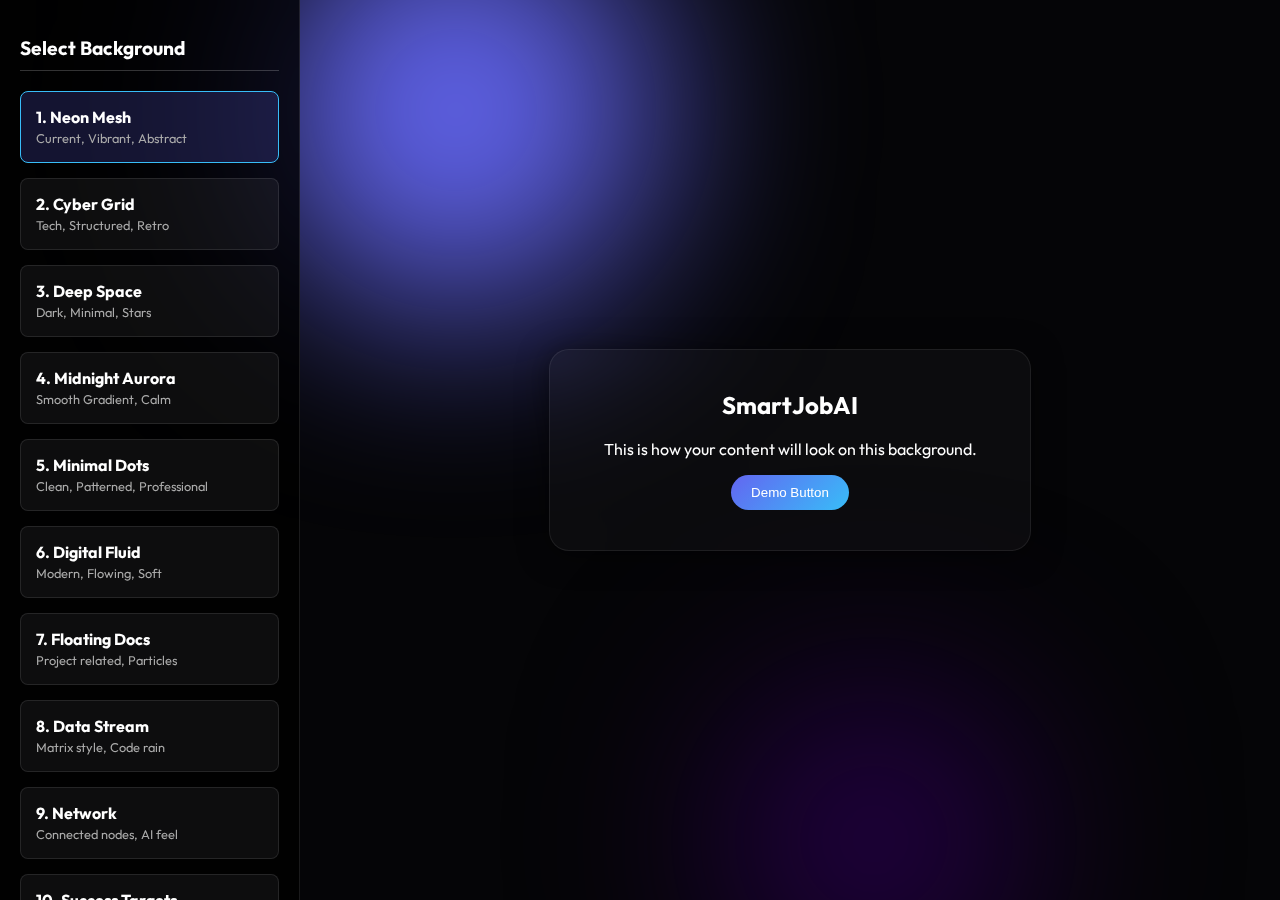
<file: templates/backgrounds.html>
<!DOCTYPE html>
<html lang="en">

<head>
    <meta charset="UTF-8">
    <meta name="viewport" content="width=device-width, initial-scale=1.0">
    <title>Backgrounds Demo - Smart Job Assistant</title>
    <link href="https://fonts.googleapis.com/css2?family=Outfit:wght@300;400;600&display=swap" rel="stylesheet">
    <style>
        :root {
            --accent-color: #6366f1;
            --secondary-color: #38bdf8;
        }

        body {
            margin: 0;
            font-family: 'Outfit', sans-serif;
            color: #fff;
            overflow-x: hidden;
            transition: background 0.5s ease;
        }

        /* --- UI Overlay for Demo --- */
        .controls {
            position: fixed;
            top: 0;
            left: 0;
            width: 300px;
            height: 100vh;
            background: rgba(0, 0, 0, 0.8);
            backdrop-filter: blur(10px);
            padding: 20px;
            box-sizing: border-box;
            border-right: 1px solid rgba(255, 255, 255, 0.1);
            z-index: 1000;
            overflow-y: auto;
        }

        .controls h2 {
            font-size: 1.2rem;
            margin-bottom: 20px;
            border-bottom: 1px solid rgba(255, 255, 255, 0.2);
            padding-bottom: 10px;
        }

        .bg-option {
            background: rgba(255, 255, 255, 0.05);
            border: 1px solid rgba(255, 255, 255, 0.1);
            padding: 15px;
            margin-bottom: 15px;
            border-radius: 8px;
            cursor: pointer;
            transition: all 0.2s;
        }

        .bg-option:hover {
            background: rgba(255, 255, 255, 0.1);
            border-color: var(--accent-color);
        }

        .bg-option.active {
            border-color: var(--secondary-color);
            background: rgba(99, 102, 241, 0.2);
        }

        /* --- Preview Content --- */
        .preview-area {
            margin-left: 300px;
            height: 100vh;
            display: flex;
            align-items: center;
            justify-content: center;
            position: relative;
            z-index: 1;
        }

        .dummy-card {
            background: rgba(255, 255, 255, 0.03);
            backdrop-filter: blur(16px);
            -webkit-backdrop-filter: blur(16px);
            border: 1px solid rgba(255, 255, 255, 0.08);
            border-radius: 20px;
            padding: 40px;
            width: 400px;
            text-align: center;
            box-shadow: 0 4px 30px rgba(0, 0, 0, 0.5);
        }

        /* ================= BACKGROUND STYLES ================= */

        /* 1. Neon Mesh (Current) */
        .bg-neon-mesh {
            background-color: #050507;
        }

        .bg-neon-mesh .shape {
            position: absolute;
            border-radius: 50%;
            filter: blur(100px);
            z-index: -1;
            animation: float 10s infinite alternate;
        }

        .bg-neon-mesh .s1 {
            width: 400px;
            height: 400px;
            background: #6366f1;
            top: -10%;
            left: 20%;
        }

        .bg-neon-mesh .s2 {
            width: 300px;
            height: 300px;
            background: #240046;
            bottom: -10%;
            right: 20%;
            animation-delay: 2s;
        }

        /* 2. Cyber Grid */
        .bg-cyber-grid {
            background-color: #0b0c15;
            background-image:
                linear-gradient(rgba(99, 102, 241, 0.1) 1px, transparent 1px),
                linear-gradient(90deg, rgba(99, 102, 241, 0.1) 1px, transparent 1px);
            background-size: 50px 50px;
            perspective: 500px;
        }

        .bg-cyber-grid::after {
            content: '';
            position: absolute;
            top: 0;
            left: 0;
            width: 100%;
            height: 100%;
            background: radial-gradient(circle, transparent 20%, #0b0c15 90%);
        }

        /* 3. Deep Space */
        .bg-deep-space {
            background: radial-gradient(ellipse at bottom, #1b2735 0%, #090a0f 100%);
        }

        .star {
            position: absolute;
            background: white;
            border-radius: 50%;
        }

        /* 4. Aurora Borealis */
        .bg-aurora {
            background: #000;
            background: linear-gradient(135deg, #0cebeb 0%, #20e3b2 50%, #29ffc6 100%);
            /* Simplified gradient replacer for animation complexity, using CSS gradients generally */
            background: linear-gradient(-45deg, #0f0c29, #302b63, #24243e);
            background-size: 400% 400%;
            animation: gradientBG 15s ease infinite;
        }

        @keyframes gradientBG {
            0% {
                background-position: 0% 50%;
            }

            50% {
                background-position: 100% 50%;
            }

            100% {
                background-position: 0% 50%;
            }
        }

        /* 5. Minimal Dots */
        .bg-minimal-dots {
            background-color: #111;
            background-image: radial-gradient(#333 1px, transparent 0);
            background-size: 20px 20px;
        }

        /* 6. Liquid Magma */
        .bg-liquid-magma {
            background: #1a1a2e;
        }

        .blob {
            position: absolute;
            top: 50%;
            left: 50%;
            transform: translate(-50%, -50%);
            width: 500px;
            height: 500px;
            background: linear-gradient(180deg, #4f46e5 0%, #06b6d4 100%);
            filter: blur(80px);
            border-radius: 30% 70% 70% 30% / 30% 30% 70% 70%;
            animation: magma 8s infinite alternate;
            opacity: 0.4;
        }

        @keyframes magma {
            0% {
                border-radius: 30% 70% 70% 30% / 30% 30% 70% 70%;
                transform: translate(-50%, -50%) rotate(0deg);
            }

            100% {
                border-radius: 70% 30% 30% 70% / 70% 70% 30% 30%;
                transform: translate(-50%, -50%) rotate(180deg);
            }
        }

        /* 7. Floating Documents */
        .bg-floating-docs {
            background-color: #0f172a;
            overflow: hidden;
        }

        .doc-icon {
            position: absolute;
            width: 40px;
            height: 50px;
            background: rgba(255, 255, 255, 0.05);
            border: 1px solid rgba(255, 255, 255, 0.1);
            border-radius: 4px;
            animation: floatUp 15s linear infinite;
        }

        .doc-icon::before {
            content: '';
            position: absolute;
            top: 10px;
            left: 5px;
            right: 5px;
            height: 2px;
            background: rgba(255, 255, 255, 0.1);
            box-shadow: 0 5px 0 rgba(255, 255, 255, 0.1), 0 10px 0 rgba(255, 255, 255, 0.1);
        }

        @keyframes floatUp {
            0% {
                transform: translateY(110vh) rotate(0deg);
                opacity: 0;
            }

            10% {
                opacity: 0.5;
            }

            90% {
                opacity: 0.5;
            }

            100% {
                transform: translateY(-10vh) rotate(360deg);
                opacity: 0;
            }
        }

        /* 8. Data Streams (Matrix-lite) */
        .bg-data-stream {
            background-color: #000;
        }

        .stream-col {
            position: absolute;
            top: -100%;
            width: 1px;
            height: 50%;
            background: linear-gradient(to bottom, transparent, #38bdf8, transparent);
            animation: rain 3s linear infinite;
        }

        @keyframes rain {
            0% {
                top: -100%;
            }

            100% {
                top: 100%;
            }
        }

        /* 9. Network Connections */
        .bg-network {
            background-color: #050507;
        }

        .network-node {
            position: absolute;
            width: 4px;
            height: 4px;
            background: #6366f1;
            border-radius: 50%;
            animation: drift 20s infinite alternate linear;
        }

        .network-line {
            position: absolute;
            height: 1px;
            background: rgba(99, 102, 241, 0.2);
            transform-origin: 0 0;
        }

        @keyframes drift {
            0% {
                transform: translate(0, 0);
            }

            100% {
                transform: translate(100px, 50px);
            }
        }

        /* 10. Success Targets */
        .bg-targets {
            background-color: #0f0f13;
        }

        .target-circle {
            position: absolute;
            border: 2px solid rgba(56, 189, 248, 0.1);
            border-radius: 50%;
            animation: pulse-target 4s infinite;
        }

        @keyframes pulse-target {
            0% {
                transform: scale(0.5);
                opacity: 0;
            }

            50% {
                opacity: 0.5;
            }

            100% {
                transform: scale(1.5);
                opacity: 0;
            }
        }

        /* 11. Career Ladder */
        .bg-ladder {
            background-color: #111;
            background-image:
                linear-gradient(rgba(255, 255, 255, 0.03) 1px, transparent 1px),
                linear-gradient(90deg, rgba(255, 255, 255, 0.03) 1px, transparent 1px);
            background-size: 100px 100px;
        }

        .ladder-step {
            position: absolute;
            width: 60px;
            height: 4px;
            background: rgba(99, 102, 241, 0.3);
            left: 50%;
            transform: translateX(-50%);
        }

        .climber {
            position: absolute;
            width: 10px;
            height: 10px;
            background: #38bdf8;
            border-radius: 50%;
            left: 50%;
            transform: translateX(-50%);
            animation: climb 5s infinite steps(5);
        }

        @keyframes climb {
            0% {
                bottom: 0;
                opacity: 0;
            }

            10% {
                opacity: 1;
            }

            100% {
                bottom: 100%;
                opacity: 0;
            }
        }
    </style>
</head>

<body id="demo-body" class="bg-neon-mesh">

    <!-- Active Background Elements (Dynamic) -->
    <div id="bg-layer"
        style="position: fixed; top: 0; left: 0; width: 100%; height: 100%; z-index: -1; overflow: hidden;">
        <!-- Default Neon Mesh -->
        <div class="shape s1"></div>
        <div class="shape s2"></div>
    </div>

    <div class="controls">
        <h2>Select Background</h2>
        <div class="bg-option active" onclick="setBg('neon-mesh', this)">
            <strong>1. Neon Mesh</strong><br>
            <span style="font-size:0.8rem; color:#aaa;">Current, Vibrant, Abstract</span>
        </div>
        <div class="bg-option" onclick="setBg('cyber-grid', this)">
            <strong>2. Cyber Grid</strong><br>
            <span style="font-size:0.8rem; color:#aaa;">Tech, Structured, Retro</span>
        </div>
        <div class="bg-option" onclick="setBg('deep-space', this)">
            <strong>3. Deep Space</strong><br>
            <span style="font-size:0.8rem; color:#aaa;">Dark, Minimal, Stars</span>
        </div>
        <div class="bg-option" onclick="setBg('aurora', this)">
            <strong>4. Midnight Aurora</strong><br>
            <span style="font-size:0.8rem; color:#aaa;">Smooth Gradient, Calm</span>
        </div>
        <div class="bg-option" onclick="setBg('minimal-dots', this)">
            <strong>5. Minimal Dots</strong><br>
            <span style="font-size:0.8rem; color:#aaa;">Clean, Patterned, Professional</span>
        </div>
        <div class="bg-option" onclick="setBg('liquid-magma', this)">
            <strong>6. Digital Fluid</strong><br>
            <span style="font-size:0.8rem; color:#aaa;">Modern, Flowing, Soft</span>
        </div>
        <div class="bg-option" onclick="setBg('floating-docs', this)">
            <strong>7. Floating Docs</strong><br>
            <span style="font-size:0.8rem; color:#aaa;">Project related, Particles</span>
        </div>
        <div class="bg-option" onclick="setBg('data-stream', this)">
            <strong>8. Data Stream</strong><br>
            <span style="font-size:0.8rem; color:#aaa;">Matrix style, Code rain</span>
        </div>
        <div class="bg-option" onclick="setBg('network', this)">
            <strong>9. Network</strong><br>
            <span style="font-size:0.8rem; color:#aaa;">Connected nodes, AI feel</span>
        </div>
        <div class="bg-option" onclick="setBg('targets', this)">
            <strong>10. Success Targets</strong><br>
            <span style="font-size:0.8rem; color:#aaa;">Focus, Goal oriented</span>
        </div>
        <div class="bg-option" onclick="setBg('ladder', this)">
            <strong>11. Career Ladder</strong><br>
            <span style="font-size:0.8rem; color:#aaa;">Growth, Steps, Climb</span>
        </div>
        <div style="margin-top: 20px; font-size: 0.9rem; color: #888;">
            * Click to preview. Tell me the number to apply.
        </div>
    </div>

    <div class="preview-area">
        <div class="dummy-card">
            <h2 style="margin-top: 0;">SmartJobAI</h2>
            <p>This is how your content will look on this background.</p>
            <button
                style="background: linear-gradient(135deg, #6366f1, #38bdf8); border: none; padding: 10px 20px; color: white; border-radius: 20px;">Demo
                Button</button>
        </div>
    </div>

    <style>
        @keyframes float {
            0% {
                transform: translate(0, 0);
            }

            100% {
                transform: translate(30px, 50px);
            }
        }
    </style>

    <script>
        function setBg(type, el) {
            // Updated active state
            document.querySelectorAll('.bg-option').forEach(d => d.classList.remove('active'));
            el.classList.add('active');

            const body = document.getElementById('demo-body');
            const layer = document.getElementById('bg-layer');

            // Reset
            body.className = '';
            layer.innerHTML = '';

            // Apply
            body.classList.add('bg-' + type);

            if (type === 'neon-mesh') {
                layer.innerHTML = '<div class="shape s1"></div><div class="shape s2"></div>';
            } else if (type === 'cyber-grid') {
                // CSS handles pattern
            } else if (type === 'deep-space') {
                for (let i = 0; i < 50; i++) {
                    const star = document.createElement('div');
                    star.className = 'star';
                    star.style.width = Math.random() * 3 + 'px';
                    star.style.height = star.style.width;
                    star.style.top = Math.random() * 100 + '%';
                    star.style.left = Math.random() * 100 + '%';
                    star.style.opacity = Math.random();
                    layer.appendChild(star);
                }
            } else if (type === 'liquid-magma') {
                layer.innerHTML = '<div class="blob"></div>';
            } else if (type === 'floating-docs') {
                for (let i = 0; i < 15; i++) {
                    const doc = document.createElement('div');
                    doc.className = 'doc-icon';
                    doc.style.left = Math.random() * 100 + '%';
                    doc.style.animationDuration = (10 + Math.random() * 10) + 's';
                    doc.style.animationDelay = Math.random() * 5 + 's';
                    layer.appendChild(doc);
                }
            } else if (type === 'data-stream') {
                for (let i = 0; i < 20; i++) {
                    const col = document.createElement('div');
                    col.className = 'stream-col';
                    col.style.left = Math.random() * 100 + '%';
                    col.style.animationDuration = (2 + Math.random() * 3) + 's';
                    col.style.animationDelay = Math.random() * 2 + 's';
                    layer.appendChild(col);
                }
            } else if (type === 'network') {
                for (let i = 0; i < 20; i++) {
                    const node = document.createElement('div');
                    node.className = 'network-node';
                    node.style.top = Math.random() * 100 + '%';
                    node.style.left = Math.random() * 100 + '%';
                    node.style.animationDuration = (10 + Math.random() * 10) + 's';
                    layer.appendChild(node);
                }
            } else if (type === 'targets') {
                for (let i = 0; i < 5; i++) {
                    const t = document.createElement('div');
                    t.className = 'target-circle';
                    t.style.width = '100px'; t.style.height = '100px';
                    t.style.top = Math.random() * 80 + 10 + '%';
                    t.style.left = Math.random() * 80 + 10 + '%';
                    t.style.animationDelay = Math.random() * 2 + 's';
                    layer.appendChild(t);
                }
            } else if (type === 'ladder') {
                for (let i = 0; i < 5; i++) {
                    const step = document.createElement('div');
                    step.className = 'ladder-step';
                    step.style.bottom = (i * 100) + 'px';
                    layer.appendChild(step);
                }
            }
        }
    </script>
</body>

</html>
</file>
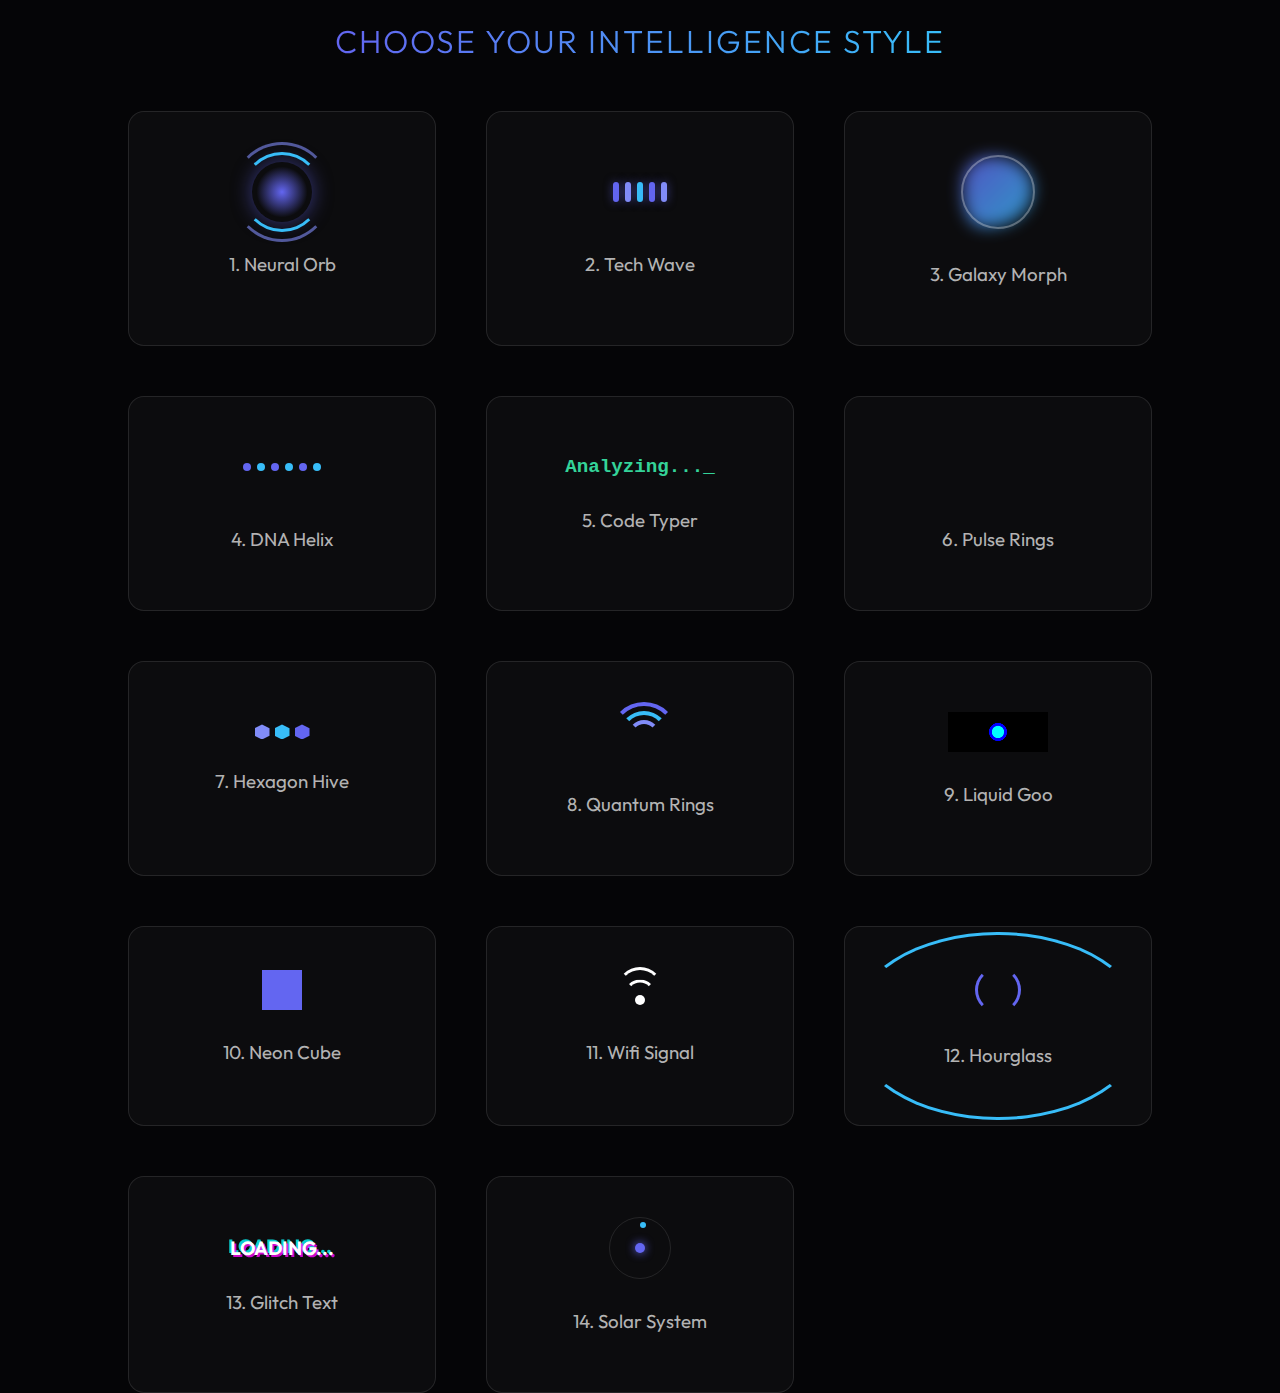
<file: templates/loaders.html>
<!DOCTYPE html>
<html lang="en">

<head>
    <meta charset="UTF-8">
    <meta name="viewport" content="width=device-width, initial-scale=1.0">
    <title>Creative Loaders Demo</title>
    <link href="https://fonts.googleapis.com/css2?family=Outfit:wght@300;400;600&display=swap" rel="stylesheet">
    <style>
        body {
            background-color: #050507;
            color: #fff;
            font-family: 'Outfit', sans-serif;
            margin: 0;
            display: flex;
            flex-direction: column;
            align-items: center;
            justify-content: center;
            min-height: 100vh;
        }

        h1 {
            margin-bottom: 50px;
            font-weight: 300;
            letter-spacing: 2px;
            text-transform: uppercase;
            background: linear-gradient(to right, #6366f1, #38bdf8);
            -webkit-background-clip: text;
            -webkit-text-fill-color: transparent;
        }

        .loader-grid {
            display: grid;
            grid-template-columns: repeat(3, 1fr);
            gap: 50px;
            width: 80%;
            max-width: 1200px;
        }

        .loader-card {
            background: rgba(255, 255, 255, 0.03);
            border: 1px solid rgba(255, 255, 255, 0.1);
            border-radius: 16px;
            padding: 40px;
            display: flex;
            flex-direction: column;
            align-items: center;
            justify-content: center;
            cursor: pointer;
            transition: all 0.3s ease;
            position: relative;
        }

        .loader-card:hover {
            border-color: #6366f1;
            background: rgba(255, 255, 255, 0.05);
            transform: translateY(-5px);
        }

        .loader-card h3 {
            margin-top: 30px;
            font-weight: 400;
            color: rgba(255, 255, 255, 0.7);
        }

        /* --- Loader 1: Neural Orb --- */
        .neural-spinner {
            width: 60px;
            height: 60px;
            border-radius: 50%;
            position: relative;
            background: radial-gradient(circle at center, #6366f1, transparent 60%);
            box-shadow: 0 0 20px rgba(99, 102, 241, 0.5);
        }

        .neural-spinner::before,
        .neural-spinner::after {
            content: '';
            position: absolute;
            border-radius: 50%;
            border: 3px solid transparent;
            border-top-color: #38bdf8;
            border-bottom-color: #38bdf8;
            top: -10px;
            left: -10px;
            right: -10px;
            bottom: -10px;
            animation: spin 3s linear infinite;
        }

        .neural-spinner::after {
            top: -20px;
            left: -20px;
            right: -20px;
            bottom: -20px;
            border-top-color: #818cf8;
            border-bottom-color: #818cf8;
            animation: spin 5s linear infinite reverse;
            opacity: 0.6;
        }

        /* --- Loader 2: Tech Wave --- */
        .wave-container {
            display: flex;
            justify-content: center;
            align-items: center;
            height: 60px;
            gap: 6px;
        }

        .wave-bar {
            width: 6px;
            height: 20px;
            background: #6366f1;
            border-radius: 3px;
            animation: wave 1.2s ease-in-out infinite;
            box-shadow: 0 0 10px rgba(99, 102, 241, 0.5);
        }

        .wave-bar:nth-child(2) {
            animation-delay: 0.1s;
            background: #818cf8;
        }

        .wave-bar:nth-child(3) {
            animation-delay: 0.2s;
            background: #38bdf8;
        }

        .wave-bar:nth-child(4) {
            animation-delay: 0.3s;
            background: #6366f1;
        }

        .wave-bar:nth-child(5) {
            animation-delay: 0.4s;
            background: #818cf8;
        }

        @keyframes wave {

            0%,
            100% {
                height: 20px;
                transform: translateY(0);
            }

            50% {
                height: 50px;
                transform: translateY(-10px);
                background: #fff;
                box-shadow: 0 0 15px #fff;
            }
        }

        /* --- Loader 3: Galaxy Morph --- */
        .galaxy-blob {
            width: 70px;
            height: 70px;
            background: linear-gradient(135deg, #6366f1, #38bdf8);
            border-radius: 40% 60% 70% 30% / 40% 50% 60% 50%;
            animation: morph 3s ease-in-out infinite alternate, rotate 10s linear infinite;
            filter: blur(8px);
            opacity: 0.8;
            position: absolute;
        }

        .galaxy-core {
            width: 70px;
            height: 70px;
            border: 2px solid rgba(255, 255, 255, 0.3);
            border-radius: 50%;
            position: relative;
            z-index: 2;
            animation: rotate 5s linear infinite reverse;
        }

        @keyframes spin {
            0% {
                transform: rotate(0deg);
            }

            100% {
                transform: rotate(360deg);
            }
        }

        @keyframes rotate {
            0% {
                transform: rotate(0deg);
            }

            100% {
                transform: rotate(360deg);
            }
        }

        @keyframes morph {
            0% {
                border-radius: 40% 60% 60% 40% / 60% 30% 70% 40%;
            }

            100% {
                border-radius: 40% 60%;
            }
        }

        /* --- Loader 4: DNA Helix --- */
        .dna-loader {
            display: flex;
            align-items: center;
            height: 60px;
        }

        .dna-dot {
            width: 8px;
            height: 8px;
            background: #6366f1;
            border-radius: 50%;
            margin: 0 3px;
            animation: dna 1.5s ease-in-out infinite;
        }

        .dna-dot:nth-child(even) {
            background: #38bdf8;
            animation-delay: 0.75s;
        }

        @keyframes dna {

            0%,
            100% {
                transform: translateY(0) scale(1);
                opacity: 0.5;
            }

            50% {
                transform: translateY(-20px) scale(1.3);
                opacity: 1;
            }
        }

        /* --- Loader 5: Coding Terminal --- */
        .terminal-loader {
            font-family: 'Courier New', monospace;
            font-size: 1.2rem;
            color: #34d399;
            font-weight: bold;
            position: relative;
        }

        .terminal-loader::after {
            content: '_';
            animation: blink 0.8s infinite;
        }

        @keyframes blink {
            50% {
                opacity: 0;
            }
        }

        /* --- Loader 6: Pulse Rings --- */
        .pulse-rings {
            position: relative;
            width: 60px;
            height: 60px;
        }

        .ring {
            position: absolute;
            width: 100%;
            height: 100%;
            border-radius: 50%;
            border: 2px solid #6366f1;
            opacity: 0;
            animation: pulse-ring 2s cubic-bezier(0.25, 0.46, 0.45, 0.94) infinite;
        }

        .ring:nth-child(2) {
            animation-delay: 0.5s;
        }

        @keyframes pulse-ring {
            0% {
                transform: scale(0.1);
                opacity: 1;
            }

            100% {
                transform: scale(1.5);
                opacity: 0;
            }
        }

        /* --- Loader 7: Hexagon Hive --- */
        .hex-loader {
            display: flex;
            gap: 5px;
        }

        .hex {
            width: 15px;
            height: 15px;
            background: #818cf8;
            clip-path: polygon(50% 0%, 100% 25%, 100% 75%, 50% 100%, 0% 75%, 0% 25%);
            animation: hex-fade 1.5s infinite;
        }

        .hex:nth-child(2) {
            animation-delay: 0.2s;
            background: #38bdf8;
        }

        .hex:nth-child(3) {
            animation-delay: 0.4s;
            background: #6366f1;
        }

        @keyframes hex-fade {

            0%,
            100% {
                opacity: 0.3;
                transform: scale(0.8);
            }

            50% {
                opacity: 1;
                transform: scale(1.1);
            }
        }

        /* --- Loader 8: Quantum Rings --- */
        .quantum-loader {
            width: 60px;
            height: 60px;
            position: relative;
        }

        .q-ring {
            position: absolute;
            width: 100%;
            height: 100%;
            border-radius: 50%;
            border: 4px solid transparent;
            border-top-color: #6366f1;
            animation: spin 2s cubic-bezier(0.68, -0.55, 0.27, 1.55) infinite;
        }

        .q-ring:nth-child(2) {
            width: 70%;
            height: 70%;
            top: 15%;
            left: 15%;
            border-top-color: #38bdf8;
            animation-duration: 1.5s;
            animation-direction: reverse;
        }

        .q-ring:nth-child(3) {
            width: 40%;
            height: 40%;
            top: 30%;
            left: 30%;
            border-top-color: #818cf8;
            animation-duration: 1s;
        }

        /* --- Loader 9: Liquid Goo --- */
        .goo-loader {
            width: 100px;
            height: 40px;
            background: #fff;
            filter: contrast(20);
            background: #000;
            display: flex;
            justify-content: center;
            align-items: center;
        }

        .goo-dot {
            width: 16px;
            height: 16px;
            background: #6366f1;
            border-radius: 50%;
            position: absolute;
            filter: blur(4px);
            animation: goo-move 2s infinite ease-in-out;
        }

        .goo-dot:nth-child(2) {
            animation-delay: -0.5s;
            background: #38bdf8;
        }

        @keyframes goo-move {

            0%,
            100% {
                transform: translateX(-20px);
            }

            50% {
                transform: translateX(20px);
            }
        }

        /* --- Loader 10: Neon Cube --- */
        .cube-loader {
            width: 40px;
            height: 40px;
            background: #6366f1;
            animation: cube-spin 1.5s infinite ease-in-out;
        }

        @keyframes cube-spin {
            0% {
                transform: perspective(120px) rotateX(0deg) rotateY(0deg);
            }

            50% {
                transform: perspective(120px) rotateX(-180.1deg) rotateY(0deg);
                background: #38bdf8;
            }

            100% {
                transform: perspective(120px) rotateX(-180deg) rotateY(-179.9deg);
                background: #6366f1;
            }
        }

        /* --- Loader 11: Wifi Signal --- */
        .wifi-loader {
            width: 40px;
            height: 40px;
            position: relative;
        }

        .wifi-curve {
            position: absolute;
            border: 3px solid transparent;
            border-top-color: #fff;
            border-radius: 50%;
            top: 50%;
            left: 50%;
            transform: translate(-50%, -50%);
            animation: wifi-fade 1.5s infinite;
        }

        .wifi-curve:nth-child(1) {
            width: 40px;
            height: 40px;
            animation-delay: 0s;
        }

        .wifi-curve:nth-child(2) {
            width: 25px;
            height: 25px;
            animation-delay: 0.3s;
            margin-top: 5px;
        }

        .wifi-curve:nth-child(3) {
            width: 10px;
            height: 10px;
            animation-delay: 0.6s;
            margin-top: 10px;
            background: #fff;
            border: none;
        }

        @keyframes wifi-fade {

            0%,
            100% {
                opacity: 0.2;
            }

            50% {
                opacity: 1;
            }
        }

        /* --- Loader 12: Hourglass --- */
        .hourglass-loader {
            width: 40px;
            height: 40px;
            border: 3px solid #6366f1;
            border-radius: 50%;
            border-top-color: transparent;
            border-bottom-color: transparent;
            animation: spin 1.5s linear infinite;
        }

        .hourglass-loader::after {
            content: '';
            position: absolute;
            top: 5px;
            left: 5px;
            right: 5px;
            bottom: 5px;
            border: 3px solid #38bdf8;
            border-radius: 50%;
            border-left-color: transparent;
            border-right-color: transparent;
            animation: spin 0.8s linear infinite reverse;
        }

        /* --- Loader 13: Glitch Text --- */
        .glitch-loader {
            font-size: 1.2rem;
            font-weight: 700;
            color: #fff;
            position: relative;
        }

        .glitch-loader::before,
        .glitch-loader::after {
            content: 'LOADING...';
            position: absolute;
            top: 0;
            left: 0;
            width: 100%;
            height: 100%;
            opacity: 0.8;
        }

        .glitch-loader::before {
            color: #f0f;
            animation: glitch 0.4s cubic-bezier(0.25, 0.46, 0.45, 0.94) both infinite;
            z-index: -1;
            transform: translate(2px, 2px);
        }

        .glitch-loader::after {
            color: #0ff;
            animation: glitch 0.4s cubic-bezier(0.25, 0.46, 0.45, 0.94) both infinite reverse;
            z-index: -2;
            transform: translate(-2px, -2px);
        }

        @keyframes glitch {
            0% {
                transform: translate(0);
            }

            20% {
                transform: translate(-2px, 2px);
            }

            40% {
                transform: translate(-2px, -2px);
            }

            60% {
                transform: translate(2px, 2px);
            }

            80% {
                transform: translate(2px, -2px);
            }

            100% {
                transform: translate(0);
            }
        }

        /* --- Loader 14: Solar System --- */
        .solar-loader {
            width: 60px;
            height: 60px;
            border-radius: 50%;
            border: 1px solid rgba(255, 255, 255, 0.1);
            position: relative;
            animation: spin 4s linear infinite;
        }

        .solar-loader::before {
            content: '';
            position: absolute;
            width: 10px;
            height: 10px;
            background: #6366f1;
            border-radius: 50%;
            top: 50%;
            left: 50%;
            transform: translate(-50%, -50%);
            box-shadow: 0 0 10px #6366f1;
        }

        .planet {
            position: absolute;
            width: 6px;
            height: 6px;
            background: #38bdf8;
            border-radius: 50%;
            top: 4px;
            left: 50%;
        }
    </style>
</head>

<body>
    <h1>Choose Your Intelligence Style</h1>
    <div class="loader-grid">
        <div class="loader-card" onclick="alert('You chose Neural Orb!')">
            <div class="neural-spinner"></div>
            <h3>1. Neural Orb</h3>
        </div>
        <div class="loader-card" onclick="alert('You chose Tech Wave!')">
            <div class="wave-container">
                <div class="wave-bar"></div>
                <div class="wave-bar"></div>
                <div class="wave-bar"></div>
                <div class="wave-bar"></div>
                <div class="wave-bar"></div>
            </div>
            <h3>2. Tech Wave</h3>
        </div>
        <div class="loader-card" onclick="alert('You chose Galaxy Morph!')">
            <div
                style="position: relative; width: 80px; height: 80px; display: flex; align-items:center; justify-content:center;">
                <div class="galaxy-blob"></div>
                <div class="galaxy-core"></div>
            </div>
            <h3>3. Galaxy Morph</h3>
        </div>

        <div class="loader-card" onclick="alert('You chose DNA Helix!')">
            <div class="dna-loader">
                <div class="dna-dot"></div>
                <div class="dna-dot"></div>
                <div class="dna-dot"></div>
                <div class="dna-dot"></div>
                <div class="dna-dot"></div>
                <div class="dna-dot"></div>
            </div>
            <h3>4. DNA Helix</h3>
        </div>

        <div class="loader-card" onclick="alert('You chose Code Typer!')">
            <div class="terminal-loader">Analyzing...</div>
            <h3>5. Code Typer</h3>
        </div>

        <div class="loader-card" onclick="alert('You chose Pulse Rings!')">
            <div class="pulse-rings">
                <div class="ring"></div>
                <div class="ring"></div>
            </div>
            <h3>6. Pulse Rings</h3>
        </div>

        <div class="loader-card" onclick="alert('You chose Hexagon Hive!')">
            <div class="hex-loader">
                <div class="hex"></div>
                <div class="hex"></div>
                <div class="hex"></div>
            </div>
            <h3>7. Hexagon Hive</h3>
        </div>
        <!-- NEW LOADERS 8-14 -->
        <div class="loader-card" onclick="alert('You chose Quantum Rings!')">
            <div class="quantum-loader">
                <div class="q-ring"></div>
                <div class="q-ring"></div>
                <div class="q-ring"></div>
            </div>
            <h3>8. Quantum Rings</h3>
        </div>

        <div class="loader-card" onclick="alert('You chose Liquid Goo!')">
            <div class="goo-loader">
                <div class="goo-dot"></div>
                <div class="goo-dot"></div>
            </div>
            <h3>9. Liquid Goo</h3>
        </div>

        <div class="loader-card" onclick="alert('You chose Neon Cube!')">
            <div class="cube-loader"></div>
            <h3>10. Neon Cube</h3>
        </div>

        <div class="loader-card" onclick="alert('You chose Wifi Signal!')">
            <div class="wifi-loader">
                <div class="wifi-curve"></div>
                <div class="wifi-curve"></div>
                <div class="wifi-curve"></div>
            </div>
            <h3>11. Wifi Signal</h3>
        </div>

        <div class="loader-card" onclick="alert('You chose Hourglass!')">
            <div class="hourglass-loader"></div>
            <h3>12. Hourglass</h3>
        </div>

        <div class="loader-card" onclick="alert('You chose Glitch Text!')">
            <div class="glitch-loader">LOADING...</div>
            <h3>13. Glitch Text</h3>
        </div>

        <div class="loader-card" onclick="alert('You chose Solar System!')">
            <div class="solar-loader">
                <div class="planet"></div>
            </div>
            <h3>14. Solar System</h3>
        </div>

    </div>
</body>

</html>
</file>
